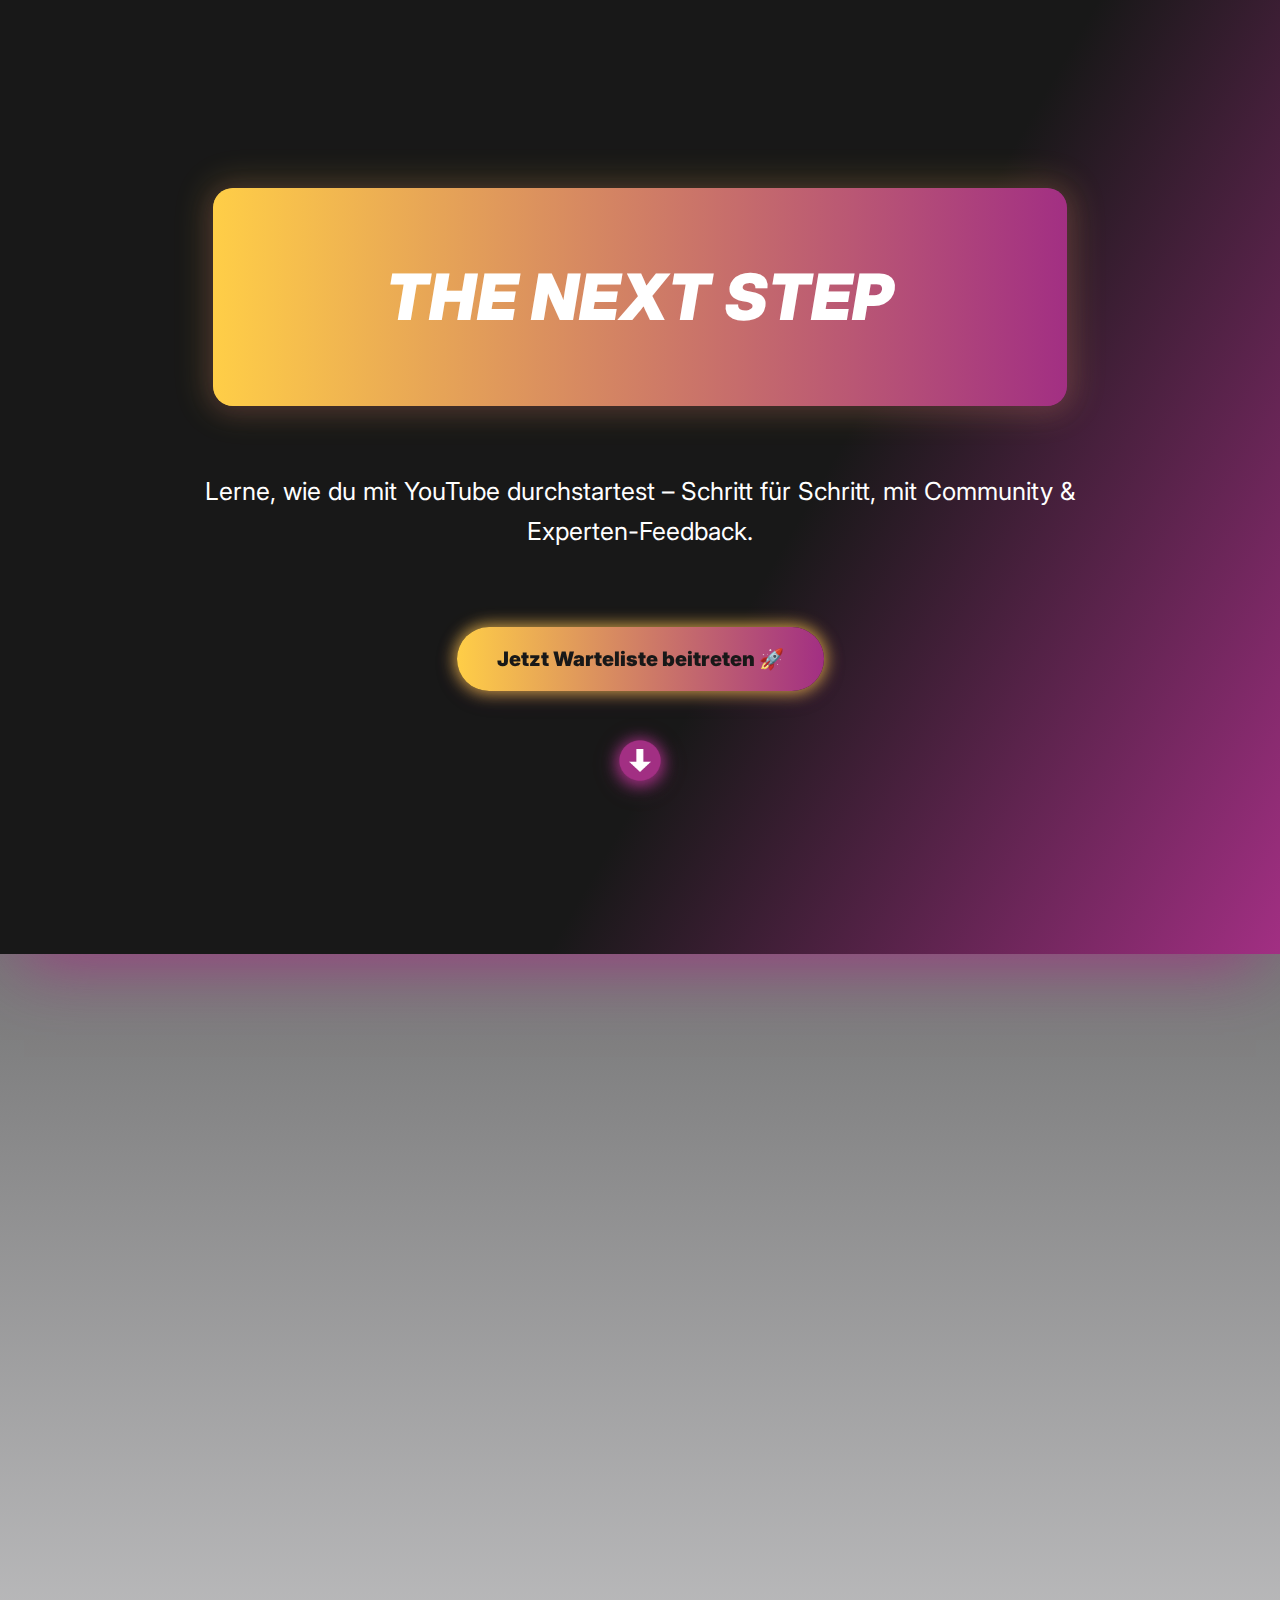
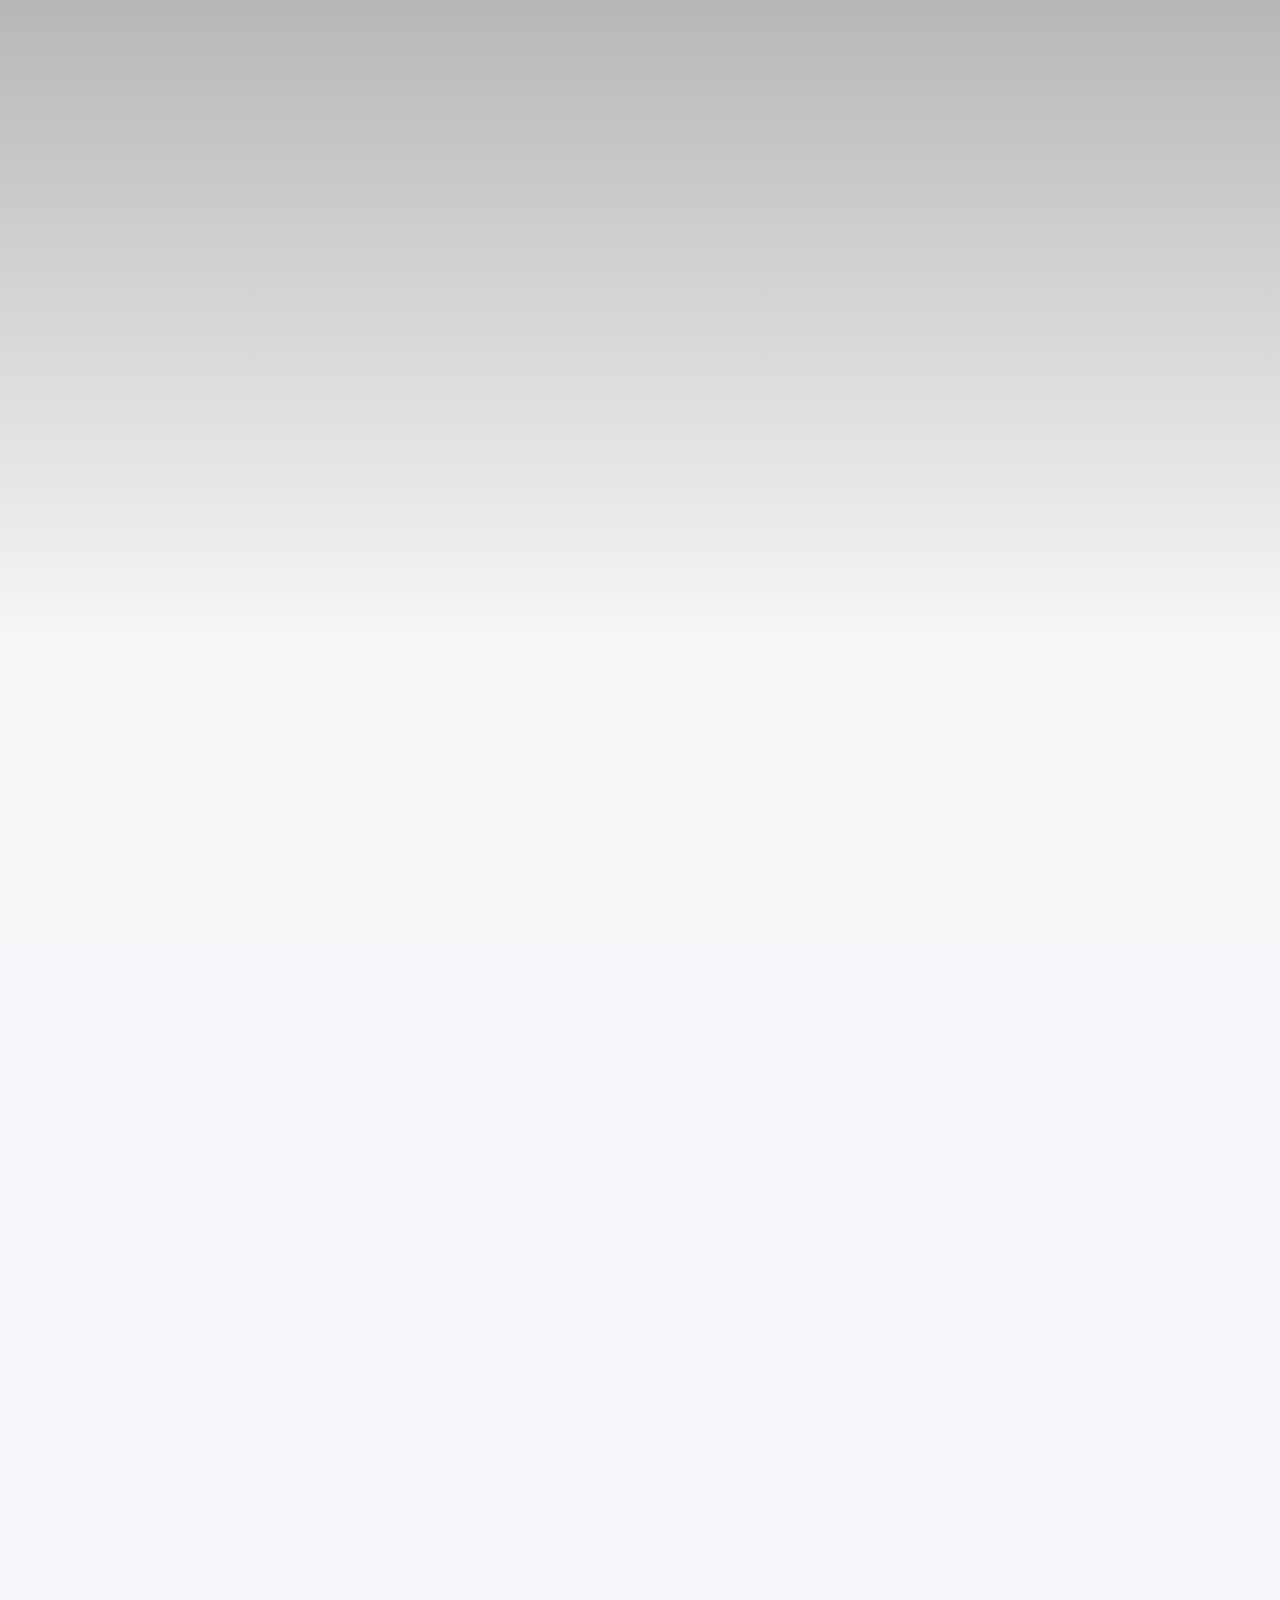
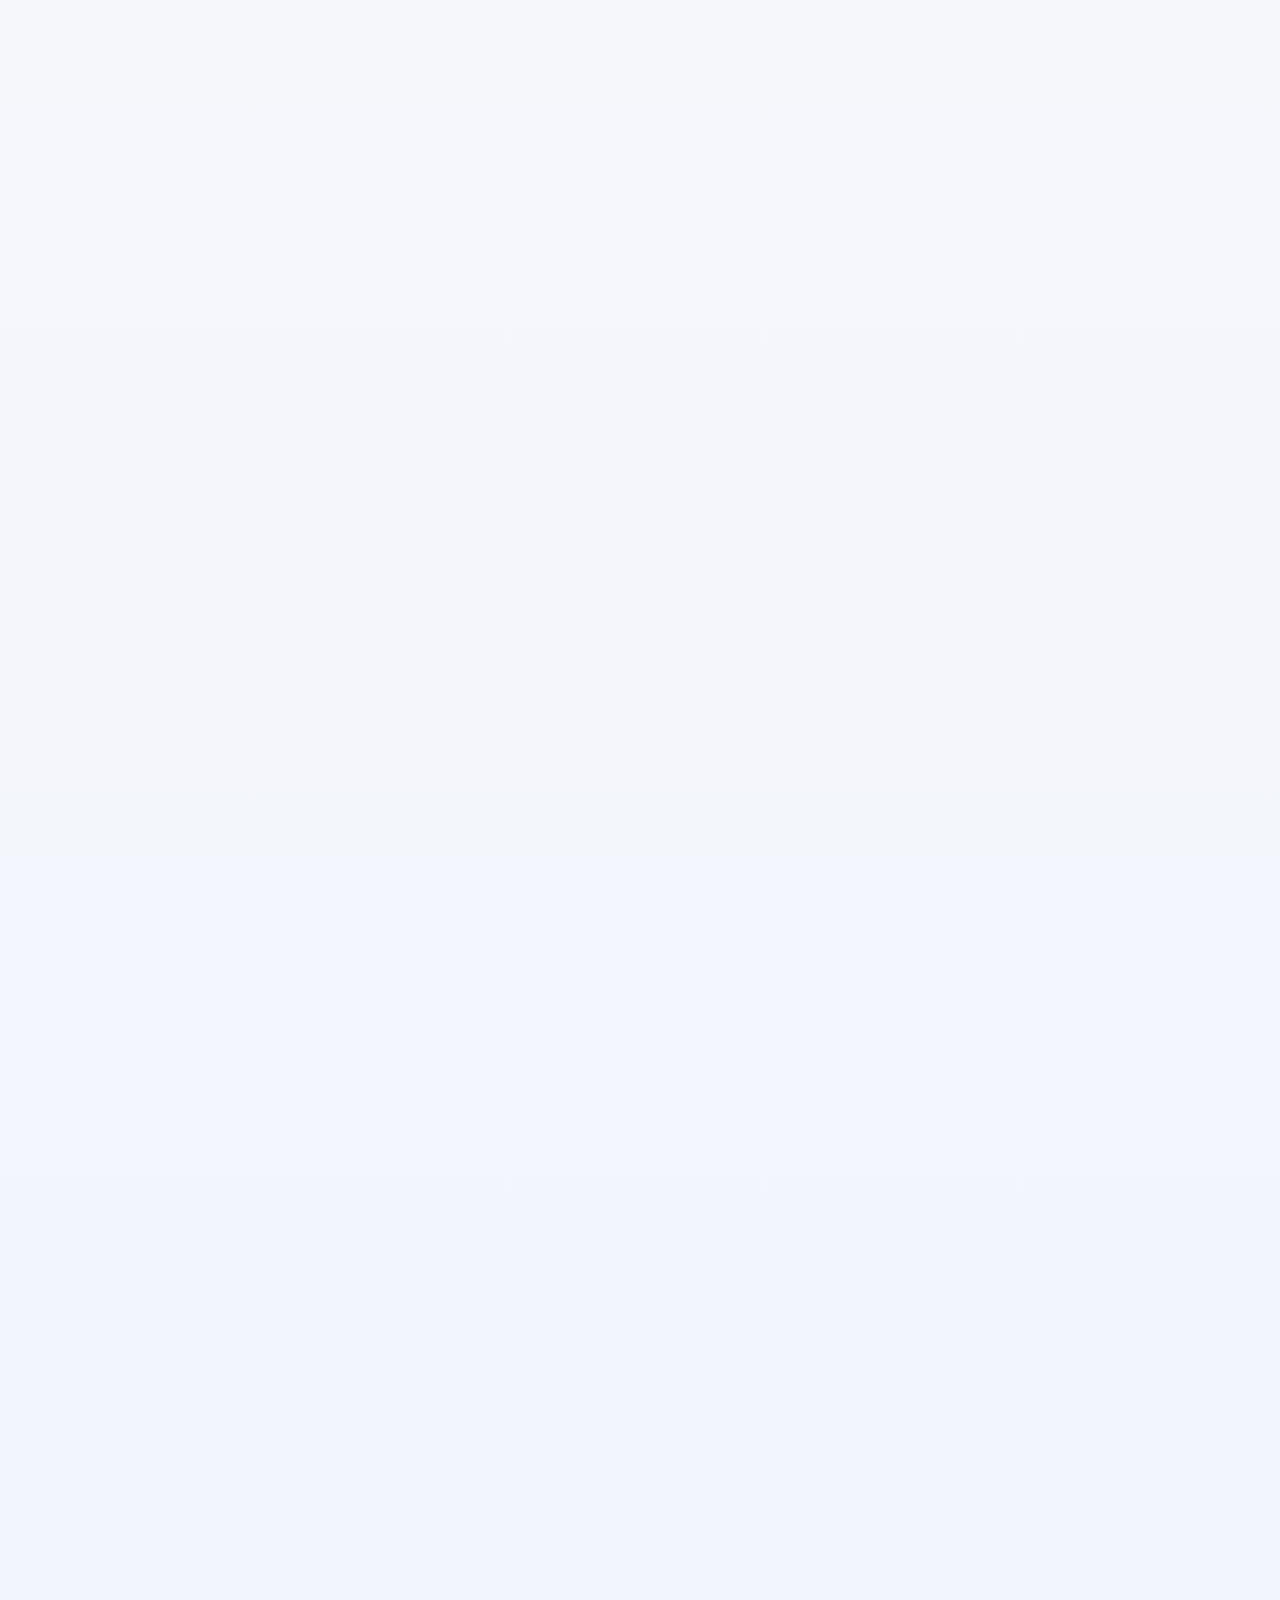
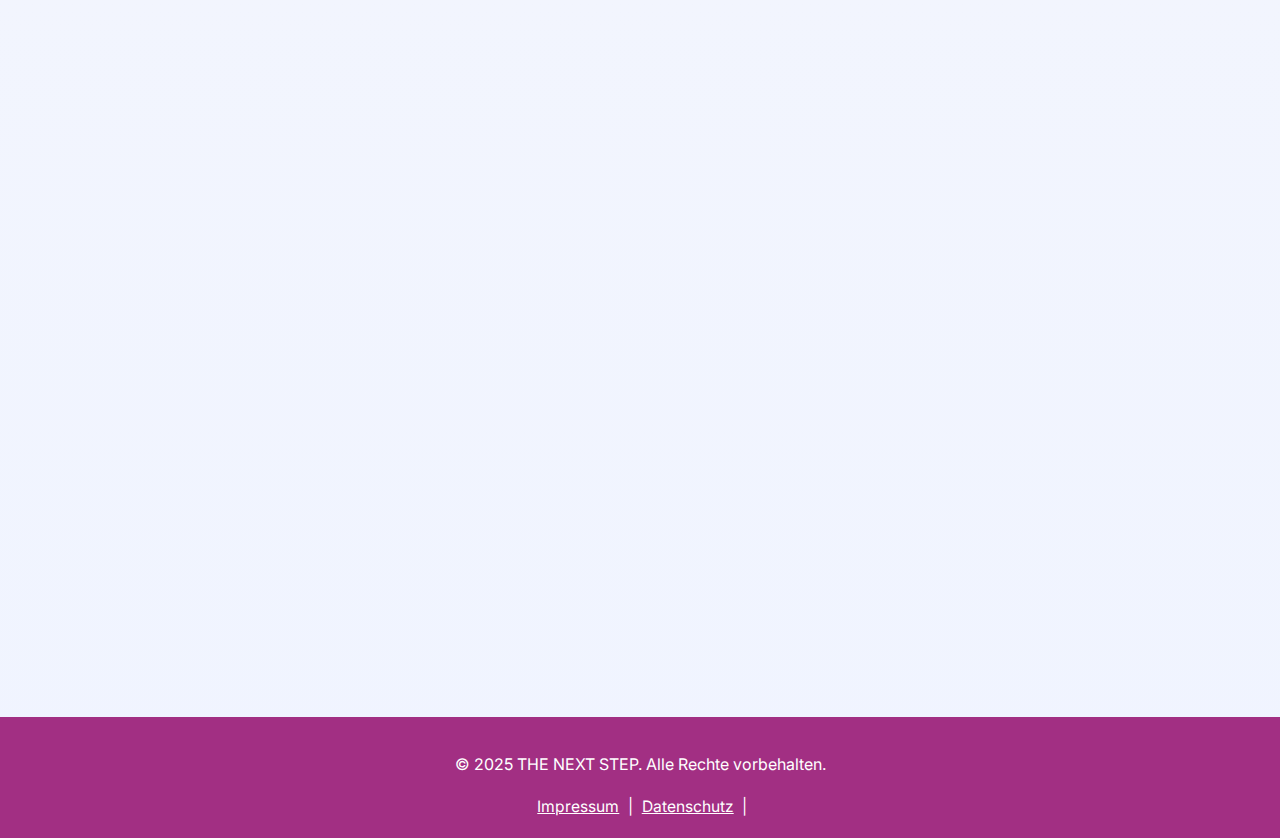
<file: NEXT STEP/index.html>
<!DOCTYPE html>
<html lang="de">
<head>
  <meta charset="UTF-8">
  <meta name="viewport" content="width=device-width, initial-scale=1.0">
  <title>THE NEXT STEP – YouTube Shorts & Longform Kurs</title>
  <link rel="stylesheet" href="style.css">
  <link rel="preconnect" href="https://fonts.googleapis.com">
  <link rel="preconnect" href="https://fonts.gstatic.com" crossorigin>
  <link href="https://fonts.googleapis.com/css2?family=Inter:wght@400;700;900&display=swap" rel="stylesheet">
</head>
<body>
  <header class="hero">
    <div class="container">
      <div class="main-title">THE NEXT STEP</div>
      <p class="subtitle hero-large">Lerne, wie du mit YouTube durchstartest – Schritt für Schritt, mit Community & Experten-Feedback.</p>
      <a href="#cta" class="cta-btn hero-btn-large">Jetzt Warteliste beitreten 🚀</a>
      <a href="#timeline" class="down-arrow" aria-label="Scroll to next section"><img src="arrow.png" alt="Pfeil nach unten" class="down-arrow-img"></a>
    </div>
  </header>

  <section class="timeline-section white-bg" id="timeline">
    <div class="container timeline-container">
      <div class="timeline">
        <div class="timeline-step">
          <div class="timeline-icon">🎬</div>
          <div class="timeline-content">
            <h3>Kurs starten</h3>
            <p>Beginne deine Reise mit klaren Zielen und einer motivierten Community.</p>
          </div>
        </div>
        <div class="timeline-step">
          <div class="timeline-icon">📈</div>
          <div class="timeline-content">
            <h3>Lerne von Experten</h3>
            <p>Erhalte praxisnahe Tipps und Tricks direkt von erfolgreichen YouTubern.</p>
          </div>
        </div>
        <div class="timeline-step">
          <div class="timeline-icon">🤝</div>
          <div class="timeline-content">
            <h3>Community & Support</h3>
            <p>Wachse gemeinsam mit anderen Creatorn und profitiere vom Austausch.</p>
          </div>
        </div>
        <div class="timeline-step">
          <div class="timeline-icon">💸</div>
          <div class="timeline-content">
            <h3>Monetarisierung</h3>
            <p>Lerne, wie du mit deinen Videos nachhaltig Geld verdienst.</p>
          </div>
        </div>
      </div>
    </div>
  </section>

  <section class="course-cards-section">
    <div class="container course-cards-grid">
      <div class="course-card">
        <div class="card-top card-gradient1">
          <span class="card-icon">🎬</span>
        </div>
        <div class="card-content">
          <h3>YouTube Kurs</h3>
          <p>Lerne alles über YouTube Shorts & Longform – von der Idee bis zum viralen Video.</p>
          <ul>
            <li>Strukturierte Videolektionen</li>
            <li>Praxisnahe Beispiele</li>
            <li>Regelmäßige Updates</li>
          </ul>
        </div>
      </div>
      <div class="course-card">
        <div class="card-top card-gradient2">
          <span class="card-icon">📞</span>
        </div>
        <div class="card-content">
          <h3>Livecalls</h3>
          <p>Wöchentliche Livecalls mit Experten für deine Fragen und individuelles Feedback.</p>
          <ul>
            <li>Direkter Austausch</li>
            <li>Q&A Sessions</li>
            <li>Aufzeichnungen verfügbar</li>
          </ul>
        </div>
      </div>
      <div class="course-card">
        <div class="card-top card-gradient3">
          <span class="card-icon">🤝</span>
        </div>
        <div class="card-content">
          <h3>Community</h3>
          <p>Werde Teil einer aktiven Community und tausche dich mit anderen Creatorn aus.</p>
          <ul>
            <li>Motivation & Support</li>
            <li>Gemeinsames Wachstum</li>
          </ul>
        </div>
      </div>
      <div class="course-card">
        <div class="card-top card-gradient4">
          <span class="card-icon">💬</span>
        </div>
        <div class="card-content">
          <h3>Private DM Option</h3>
          <p>Erhalte persönliche Unterstützung per Direktnachricht – individuell & diskret.</p>
          <ul>
            <li>1:1 Hilfe bei Fragen</li>
            <li>Schnelle Antworten</li>
          </ul>
        </div>
      </div>
    </div>
  </section>

  <section class="about card-section">
    <div class="container card-container">
      <h2><span class="highlight">Was ist THE NEXT STEP?</span></h2>
      <p>Dein exklusiver Kurs für YouTube Shorts & Longform. Lerne von erfolgreichen Creatorn, wie du Reichweite aufbaust und mit Videos Geld verdienst.</p>
      <div class="badges-row">
        <span class="badge green">✅ Für Anfänger & Fortgeschrittene</span>
        <span class="badge green">✅ Schritt-für-Schritt Anleitungen</span>
        <span class="badge green">✅ Community & 1:1 Feedback</span>
      </div>
    </div>
  </section>

  <section class="reviews card-section">
    <div class="container card-container">
      <h2><span class="highlight">Das sagen unsere Teilnehmer</span></h2>
      <div class="reviews-grid">
        <div class="review-card">
          <div class="review-avatar">👤</div>
          <div class="review-content">
            <div class="review-name">Max M.</div>
            <div class="review-text">"Der Kurs hat mir geholfen, endlich mit YouTube durchzustarten. Die Community ist super unterstützend!"</div>
          </div>
        </div>
        <div class="review-card">
          <div class="review-avatar">👩‍💻</div>
          <div class="review-content">
            <div class="review-name">Lisa S.</div>
            <div class="review-text">"Die Livecalls sind Gold wert. Ich bekomme immer direkt Antworten auf meine Fragen."</div>
          </div>
        </div>
        <div class="review-card">
          <div class="review-avatar">🧑‍🎤</div>
          <div class="review-content">
            <div class="review-name">Jonas K.</div>
            <div class="review-text">"Klare Empfehlung! Die Schritt-für-Schritt Anleitungen sind leicht verständlich und bringen wirklich was."</div>
          </div>
        </div>
      </div>
    </div>
  </section>

  <section class="pricing-section">
    <div class="container pricing-container">
      <h2 class="pricing-title">THE NEXT STEP Mitgliedschaft</h2>
      <p class="pricing-subtitle">Die Abkürzung für alle, die mit Social Media wirklich Geld verdienen wollen.</p>
      <div class="pricing-cards">
        <div class="pricing-card">
          <h3>THE NEXT STEP<br><span class="pricing-type">Monatliche Mitgliedschaft</span></h3>
          <div class="pricing-price">40€<span class="pricing-per">pro Monat</span></div>
          <div class="pricing-badges">
            <span>🔒 SICHERE Zahlungsabwicklung</span>
            <span>✅ JEDERZEIT KÜNDBAR</span>
          </div>
          <a href="#" class="buy-btn">Jetzt kaufen</a>
        </div>
        <div class="pricing-card">
          <h3>THE NEXT STEP<br><span class="pricing-type">Jährliche Mitgliedschaft</span></h3>
          <div class="pricing-save">⭐️ 200€ ERSPARNIS</div>
          <ul class="pricing-features">
          </ul>
          <div class="pricing-price">200€<span class="pricing-per">jede 12 Monate</span></div>
          <div class="pricing-badges">
            <span>🔒 SICHERE Zahlungsabwicklung</span>
            <span>✅ JEDERZEIT KÜNDBAR</span>
          </div>
          <a href="#" class="buy-btn">Jetzt kaufen</a>
        </div>
      </div>
    </div>
  </section>

  <section class="faq">
    <div class="container">
      <h2>Häufige Fragen</h2>
      <div class="faq-list">
        <div class="faq-item">
          <button class="faq-question">Was ist THE NEXT STEP?</button>
          <div class="faq-answer">THE NEXT STEP ist ein moderner Videokurs mit Community, der dir alles rund um YouTube Shorts & Longform beibringt.</div>
        </div>
        <div class="faq-item">
          <button class="faq-question">Für wen ist der Kurs geeignet?</button>
          <div class="faq-answer">Für Anfänger und Fortgeschrittene, die mit YouTube wachsen und Geld verdienen wollen.</div>
        </div>
        <div class="faq-item">
          <button class="faq-question">Wie schnell sehe ich Ergebnisse?</button>
          <div class="faq-answer">Das hängt von deinem Engagement ab – viele sehen schon nach wenigen Wochen Fortschritte!</div>
        </div>
        <div class="faq-item">
          <button class="faq-question">Gibt es eine Geld-zurück-Garantie?</button>
          <div class="faq-answer">Ja, du kannst innerhalb von 30 Tagen ohne Risiko kündigen.</div>
        </div>
      </div>
    </div>
  </section>

  <section class="cta-section" id="cta">
    <div class="container">
      <h2><span class="cta-black">Bereit für deinen</span> <span class="highlight">NEXT STEP?</span></h2>
      <a href="#" class="cta-btn">Jetzt Warteliste beitreten 🚀</a>
      <p class="note">Plätze sind limitiert – sichere dir jetzt deinen Zugang!</p>
    </div>
  </section>

  <footer>
    <div class="container">
      <p>&copy; 2025 THE NEXT STEP. Alle Rechte vorbehalten.</p>
      <div class="footer-legal">
        <a href="impressum.html" class="footer-link">Impressum</a> |
        <a href="datenschutz.html" class="footer-link">Datenschutz</a> |
      </div>
    </div>
  </footer>
  <script src="script.js"></script>
</body>
</html>
</file>
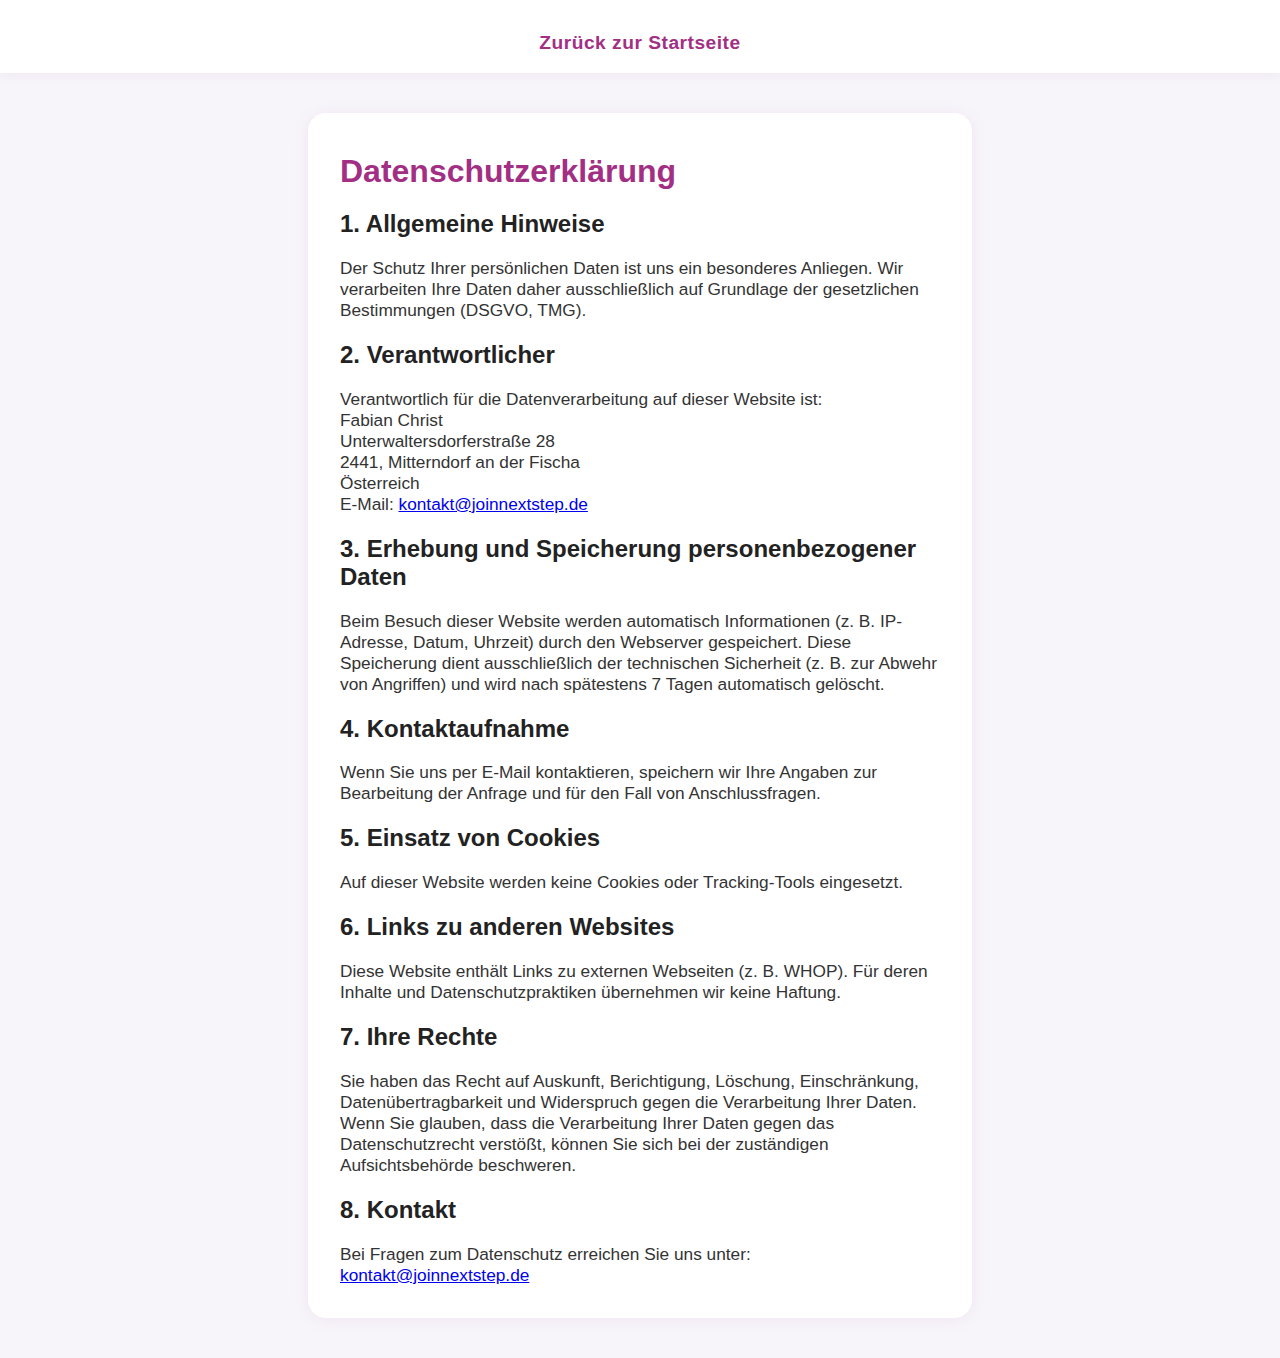
<file: datenschutz.html>
<!DOCTYPE html>
<html lang="de">
<head>
  <meta charset="UTF-8">
  <meta name="viewport" content="width=device-width, initial-scale=1.0">
  <title>Datenschutz</title>
  <link rel="stylesheet" href="legal.css">
</head>
<body>
  <div class="legal-header">
    <a href="index.html">Zurück zur Startseite</a>
  </div>
  <div class="legal-page">
    <h1>Datenschutzerklärung</h1>

<h2>1. Allgemeine Hinweise</h2>
<p>Der Schutz Ihrer persönlichen Daten ist uns ein besonderes Anliegen. Wir verarbeiten Ihre Daten daher ausschließlich auf Grundlage der gesetzlichen Bestimmungen (DSGVO, TMG).</p>

<h2>2. Verantwortlicher</h2>
<p>Verantwortlich für die Datenverarbeitung auf dieser Website ist:<br/>
Fabian Christ<br/>
Unterwaltersdorferstraße 28<br/>
2441, Mitterndorf an der Fischa<br/>
Österreich<br/>
E-Mail: <a href="mailto:kontakt@joinnextstep.de">kontakt@joinnextstep.de</a></p>

<h2>3. Erhebung und Speicherung personenbezogener Daten</h2>
<p>Beim Besuch dieser Website werden automatisch Informationen (z. B. IP-Adresse, Datum, Uhrzeit) durch den Webserver gespeichert. Diese Speicherung dient ausschließlich der technischen Sicherheit (z. B. zur Abwehr von Angriffen) und wird nach spätestens 7 Tagen automatisch gelöscht.</p>

<h2>4. Kontaktaufnahme</h2>
<p>Wenn Sie uns per E-Mail kontaktieren, speichern wir Ihre Angaben zur Bearbeitung der Anfrage und für den Fall von Anschlussfragen.</p>

<h2>5. Einsatz von Cookies</h2>
<p>Auf dieser Website werden keine Cookies oder Tracking-Tools eingesetzt.</p>

<h2>6. Links zu anderen Websites</h2>
<p>Diese Website enthält Links zu externen Webseiten (z. B. WHOP). Für deren Inhalte und Datenschutzpraktiken übernehmen wir keine Haftung.</p>

<h2>7. Ihre Rechte</h2>
<p>Sie haben das Recht auf Auskunft, Berichtigung, Löschung, Einschränkung, Datenübertragbarkeit und Widerspruch gegen die Verarbeitung Ihrer Daten. Wenn Sie glauben, dass die Verarbeitung Ihrer Daten gegen das Datenschutzrecht verstößt, können Sie sich bei der zuständigen Aufsichtsbehörde beschweren.</p>

<h2>8. Kontakt</h2>
<p>Bei Fragen zum Datenschutz erreichen Sie uns unter:<br/>
<a href="mailto:kontakt@joinnextstep.de">kontakt@joinnextstep.de</a></p>

  </div>
</body>
</html>
</file>
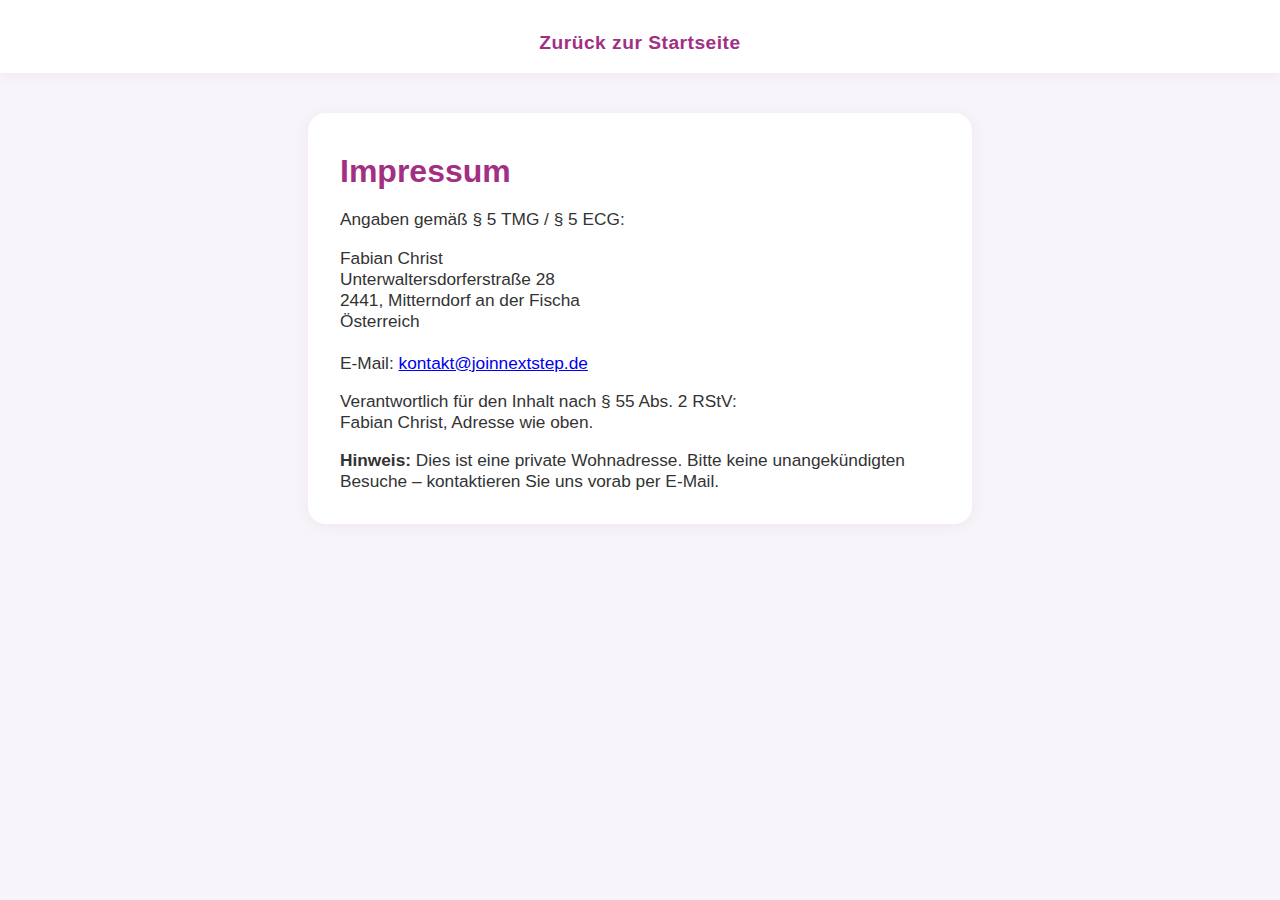
<file: impressum.html>
<!DOCTYPE html>
<html lang="de">
<head>
  <meta charset="UTF-8">
  <meta name="viewport" content="width=device-width, initial-scale=1.0">
  <title>Impressum</title>
  <link rel="stylesheet" href="legal.css">
</head>
<body>
  <div class="legal-header">
    <a href="index.html">Zurück zur Startseite</a>
  </div>
  <div class="legal-page">
    <h1>Impressum</h1>

<p>Angaben gemäß § 5 TMG / § 5 ECG:</p>

<p>
  Fabian Christ<br/>
  Unterwaltersdorferstraße 28<br/>
  2441, Mitterndorf an der Fischa<br/>
  Österreich<br/>
  <br/>
  E-Mail: <a href="mailto:kontakt@joinnextstep.de">kontakt@joinnextstep.de</a><br/>
</p>

<p>
  Verantwortlich für den Inhalt nach § 55 Abs. 2 RStV:<br/>
  Fabian Christ, Adresse wie oben.
</p>

<p><strong>Hinweis:</strong> Dies ist eine private Wohnadresse. Bitte keine unangekündigten Besuche – kontaktieren Sie uns vorab per E-Mail.</p>
  </div>
</body>
</html>
</file>
<file: NEXT STEP/style.css>
:root {
  --primary: #a22f83;
  --secondary: #181818;
  --background: #fafbfc;
}

body {
  font-family: 'Inter', Arial, sans-serif;
  margin: 0;
  /* Soft gradient background for the whole page */
  background: linear-gradient(180deg, #181818 0%, #f8f8fa 40%, #f0f4ff 100%);
  color: var(--secondary);
  line-height: 1.6;
}

.container {
  max-width: 900px;
  margin: 0 auto;
  padding: 0 1.5rem;
}

.hero {
  background: linear-gradient(120deg, var(--secondary) 60%, var(--primary) 100%);
  color: #fff;
  padding: 10rem 0 9rem 0;
  min-height: 650px;
  text-align: center;
  position: relative;
  animation: fadeInUp 1s;
  overflow: hidden;
  /* Add a soft shadow at the bottom for transition */
  box-shadow: 0 32px 64px -24px #a22f83cc;
  z-index: 2;
  display: flex;
  flex-direction: column;
  justify-content: center;
}
.hero .main-title {
  position: relative;
  display: inline-block;
  background: linear-gradient(90deg, #ffce47 0%, #a22f83 100%);
  color: #fff;
  font-size: 4rem;
  font-weight: 900;
  border-radius: 20px;
  padding: 0.9em 2.7em;
  box-shadow: 0 4px 24px rgba(162,47,131,0.18), 0 0 32px 8px rgba(255,206,71,0.18);
  margin-bottom: 1.5rem;
  letter-spacing: 1px;
  overflow: hidden;
  z-index: 1;
  font-style: italic;
}
.hero .main-title::before {
  content: '';
  position: absolute;
  inset: 0;
  z-index: -1;
  background: linear-gradient(90deg, #ffce47 0%, #a22f83 100%);
  /* Removed blur and brightness for a cleaner look */
  opacity: 0.7;
  border-radius: 20px;
}
.hero .highlight {
  color: #fff;
}
.hero .cta-btn {
  display: inline-block;
  margin-top: 2rem;
  background: linear-gradient(90deg, #ffce47 0%, #a22f83 100%);
  color: #181818;
  font-weight: 900;
  padding: 1rem 2.5rem;
  border-radius: 40px;
  font-size: 1.25rem;
  text-decoration: none;
  box-shadow: 0 4px 24px 0 rgba(162,47,131,0.18), 0 0 16px 2px #ffce47cc;
  transition: background 0.2s, color 0.2s, transform 0.2s, box-shadow 0.2s;
  position: relative;
  z-index: 1;
}
.hero .cta-btn:hover {
  background: linear-gradient(90deg, #a22f83 0%, #ffce47 100%);
  color: #fff;
  transform: scale(1.06);
  box-shadow: 0 8px 32px 0 rgba(162,47,131,0.28), 0 0 32px 4px #ffce47cc;
}
.subtitle {
  font-size: 1.3rem;
  margin-top: 1rem;
  color: #fff;
}

.features, .benefit-list, .modules {
  list-style: none;
  padding: 0;
  margin: 1.5rem 0 0 0;
}
.features li, .benefit-list li, .modules li {
  font-size: 1.1rem;
  margin-bottom: 0.7rem;
  display: flex;
  align-items: center;
}
.features li, .benefit-list li {
  background: var(--primary);
  color: #fff;
  border-radius: 12px;
  padding: 0.5em 1.2em;
  margin-bottom: 0.7rem;
  font-weight: 600;
  font-size: 1.05rem;
  box-shadow: 0 2px 8px rgba(0,0,0,0.07);
  display: inline-flex;
  align-items: center;
  gap: 0.7em;
}
.features li svg, .benefit-list li svg {
  margin-right: 0.5em;
}

section {
  padding: 3rem 0;
  animation: fadeInUp 1.2s;
  opacity: 0;
  animation-fill-mode: forwards;
}
section:nth-of-type(2) { animation-delay: 0.2s; }
section:nth-of-type(3) { animation-delay: 0.4s; }
section:nth-of-type(4) { animation-delay: 0.6s; }
section:nth-of-type(5) { animation-delay: 0.8s; }
section:nth-of-type(6) { animation-delay: 1s; }

section h2 {
  font-size: 2.2rem;
  margin-bottom: 1rem;
  font-weight: 900;
}
.highlight {
  color: var(--primary);
}
.modules li strong {
  color: var(--primary);
}
.community-icons {
  font-size: 2.2rem;
  margin-top: 1.2rem;
}

.faq-list {
  margin-top: 2rem;
}
.faq-item {
  margin-bottom: 1.2rem;
  border-radius: 10px;
  background: var(--background);
  box-shadow: 0 2px 8px rgba(0,0,0,0.03);
  transition: background 0.4s;
  overflow: hidden;
  animation: fadeInUp 1.2s;
}
.faq-question {
  width: 100%;
  background: none;
  border: none;
  font-size: 1.1rem;
  font-weight: 700;
  padding: 1.1rem 1.5rem;
  text-align: left;
  cursor: pointer;
  color: var(--secondary);
  outline: none;
  transition: background 0.2s;
}
.faq-question:hover {
  background: var(--primary);
  color: #fff;
}
.faq-answer {
  display: none;
  padding: 0 1.5rem 1.1rem 1.5rem;
  color: #444;
  opacity: 0;
  max-height: 0;
  transition: opacity 0.4s, max-height 0.4s;
}
.faq-item.active .faq-answer {
  display: block;
  opacity: 1;
  max-height: 200px;
  animation: fadeIn 0.5s;
}

.cta-section {
  background: var(--primary);
  color: #fff;
  text-align: center;
  padding: 3rem 0 2.5rem 0;
  animation: fadeInUp 1.2s;
}
.cta-section .cta-btn {
  display: inline-block;
  margin-top: 2rem;
  background: linear-gradient(90deg, #ffce47 0%, #a22f83 100%);
  color: #181818;
  font-weight: 900;
  padding: 1rem 2.5rem;
  border-radius: 40px;
  font-size: 1.25rem;
  text-decoration: none;
  box-shadow: 0 4px 24px 0 rgba(162,47,131,0.18), 0 0 16px 2px #ffce47cc;
  transition: background 0.2s, color 0.2s, transform 0.2s, box-shadow 0.2s;
  margin-top: 1.5rem;
  display: inline-block;
  transition: background 0.2s, color 0.2s, transform 0.2s;
  animation: fadeIn 1.2s;
}
.cta-section .cta-btn:hover {
  background: #fff;
  color: var(--primary);
  border: 2px solid var(--primary);
  transform: translateY(-3px) scale(1.04);
}
.cta-section .note {
  margin-top: 1.2rem;
  font-size: 1rem;
  color: #fff;
}

footer {
  background: #a22f83;
  color: #fff;
  text-align: center;
  padding: 1.2rem 0;
  font-size: 1rem;
  margin-top: 0;
  border-top: none;
}

.footer-legal {
  margin-top: 0.7rem;
  font-size: 0.98rem;
}
.footer-link {
  color: #fff;
  text-decoration: underline;
  margin: 0 0.3em;
  transition: color 0.2s;
}
.footer-link:hover {
  color: #ffce47;
}

@media (max-width: 700px) {
  .hero {
    padding: 5rem 0 4rem 0;
    min-height: 400px;
  }
  section {
    padding: 2rem 0;
  }
  h1 {
    font-size: 2rem;
  }
  h2 {
    font-size: 1.3rem;
  }
  .container {
    padding: 0 0.7rem;
  }
}

/* Animations */
@keyframes fadeInUp {
  from {
    opacity: 0;
    transform: translateY(40px);
  }
  to {
    opacity: 1;
    transform: translateY(0);
  }
}
@keyframes fadeIn {
  from {
    opacity: 0;
  }
  to {
    opacity: 1;
  }
}

.timeline-section {
  background: #fff;
  padding: 4rem 0 4rem 0;
}
.timeline-container {
  display: flex;
  justify-content: center;
  align-items: flex-start;
}
.timeline {
  position: relative;
  max-width: 600px;
  margin: 0 auto;
  padding-left: 40px;
}
.timeline::before {
  content: '';
  position: absolute;
  left: 32px;
  top: 0;
  width: 6px;
  height: 100%;
  background: linear-gradient(to bottom, var(--primary) 0%, #fff 100%);
  border-radius: 3px;
  z-index: 0;
}
.timeline-step {
  display: flex;
  align-items: flex-start;
  margin-bottom: 3.5rem;
  opacity: 0;
  transform: translateY(40px);
  transition: opacity 0.7s, transform 0.7s;
  position: relative;
  z-index: 1;
}
.timeline-step.visible {
  opacity: 1;
  transform: translateY(0);
}
.timeline-icon {
  width: 56px;
  height: 56px;
  background: var(--primary);
  color: #fff;
  border-radius: 50%;
  display: flex;
  align-items: center;
  justify-content: center;
  font-size: 2rem;
  font-weight: 700;
  box-shadow: 0 2px 12px rgba(162,47,131,0.13);
  margin-right: 1.5rem;
  flex-shrink: 0;
  position: relative;
  z-index: 2;
  transition: box-shadow 0.3s, transform 0.3s;
}
.timeline-step.visible .timeline-icon {
  animation: pulse 0.7s;
}
@keyframes pulse {
  0% { box-shadow: 0 0 0 0 rgba(162,47,131,0.3); transform: scale(1); }
  70% { box-shadow: 0 0 0 16px rgba(162,47,131,0); transform: scale(1.12); }
  100% { box-shadow: 0 0 0 0 rgba(162,47,131,0); transform: scale(1); }
}
.timeline-content {
  background: #fff;
  border-radius: 12px;
  box-shadow: 0 2px 8px rgba(0,0,0,0.04);
  padding: 1.1rem 1.5rem;
  min-width: 220px;
  max-width: 400px;
  margin-top: 0.2rem;
}
.timeline-content h3 {
  margin: 0 0 0.3em 0;
  font-size: 1.25rem;
  color: var(--primary);
  font-weight: 900;
}
.timeline-content p {
  margin: 0;
  color: #333;
  font-size: 1.05rem;
}
@media (max-width: 700px) {
  .timeline-container {
    flex-direction: column;
    align-items: stretch;
  }
  .timeline {
    padding-left: 0;
  }
  .timeline::before {
    left: 20px;
  }
  .timeline-step {
    flex-direction: row;
    margin-bottom: 2.2rem;
  }
  .timeline-content {
    min-width: 0;
    max-width: 100%;
    padding: 1rem 1rem;
  }
  .timeline-icon {
    width: 40px;
    height: 40px;
    font-size: 1.3rem;
    margin-right: 1rem;
  }
}

.course-cards-section {
  background: var(--secondary);
  padding: 4rem 0 4rem 0;
}
.course-cards-grid {
  display: grid;
  grid-template-columns: repeat(2, 1fr);
  gap: 2.5rem;
  justify-items: center;
}
.course-card {
  background: #181818;
  border-radius: 22px;
  box-shadow: 0 4px 32px rgba(0,0,0,0.18);
  overflow: hidden;
  width: 100%;
  max-width: 370px;
  display: flex;
  flex-direction: column;
  min-height: 420px;
  margin: 0 auto;
  transition: transform 0.2s, box-shadow 0.2s;
}
.course-card:hover {
  transform: translateY(-8px) scale(1.03);
  box-shadow: 0 8px 40px rgba(162,47,131,0.18);
}
.card-top {
  padding: 2.2rem 0 1.2rem 0;
  display: flex;
  justify-content: center;
  align-items: center;
}
.card-gradient1 {
  background: linear-gradient(180deg, #a22f83 0%, #181818 100%);
}
.card-gradient2 {
  background: linear-gradient(180deg, #a22f83 0%, #e94f37 100%);
}
.card-gradient3 {
  background: linear-gradient(180deg, #a22f83 0%, #43b581 100%);
}
.card-gradient4 {
  background: linear-gradient(180deg, #a22f83 0%, #3b82f6 100%);
}
.card-icon {
  font-size: 3rem;
  color: #fff;
  filter: drop-shadow(0 2px 8px rgba(0,0,0,0.13));
}
.card-content {
  padding: 1.5rem 1.5rem 1.2rem 1.5rem;
  background: #181818;
  flex: 1;
  display: flex;
  flex-direction: column;
  justify-content: flex-start;
}
.card-content h3 {
  color: #fff;
  font-size: 1.35rem;
  font-weight: 900;
  margin: 0 0 0.5em 0;
  letter-spacing: 0.5px;
}
.card-content p {
  color: #e0e0e0;
  font-size: 1.05rem;
  margin: 0 0 1em 0;
}
.card-content ul {
  list-style: none;
  padding: 0;
  margin: 0;
}
.card-content li {
  color: #fff;
  font-size: 1.05rem;
  margin-bottom: 0.5em;
  padding-left: 1.2em;
  position: relative;
}
.card-content li::before {
  content: '•';
  color: #a22f83;
  position: absolute;
  left: 0;
  font-size: 1.2em;
  top: 0.1em;
}
@media (max-width: 900px) {
  .course-cards-grid {
    grid-template-columns: 1fr;
    gap: 2rem;
  }
  .course-card {
    max-width: 95vw;
  }
}

.card-section {
  background: linear-gradient(180deg, #f8f8fa 0%, #e7e0f7 100%);
  padding: 3rem 0 3rem 0;
}
.card-container {
  background: #fff;
  border-radius: 22px;
  box-shadow: 0 4px 32px rgba(0,0,0,0.10);
  padding: 2.5rem 2rem 2rem 2rem;
  max-width: 800px;
  margin: 0 auto;
}
.card-container h2 {
  margin-top: 0;
  margin-bottom: 1.2rem;
  font-size: 2rem;
  font-weight: 900;
  color: var(--secondary);
}
.badges-row {
  display: flex;
  flex-wrap: wrap;
  gap: 1rem;
  margin-top: 1.5rem;
}
.badge {
  display: inline-flex;
  align-items: center;
  background: #a22f83;
  color: #fff;
  font-weight: 700;
  font-size: 1.05rem;
  border-radius: 12px;
  padding: 0.6em 1.3em;
  box-shadow: 0 2px 8px rgba(162,47,131,0.08);
  margin-bottom: 0.5em;
  letter-spacing: 0.2px;
  transition: background 0.2s;
}
.badge.green {
  background: #43b581;
}
.badge:hover {
  background: #7d2364;
}
.course-list {
  list-style: none;
  padding: 0;
  margin: 2rem 0 0 0;
}
.course-list li {
  font-size: 1.13rem;
  margin-bottom: 1.1em;
  display: flex;
  align-items: center;
  gap: 0.7em;
}
.label {
  display: inline-block;
  font-weight: 700;
  color: #fff;
  border-radius: 8px;
  padding: 0.25em 0.9em;
  font-size: 1.02rem;
  margin-right: 0.5em;
}
.label.shorts { background: #a22f83; }
.label.longform { background: #3b82f6; }
.label.monet { background: #e94f37; }
.label.comm { background: #43b581; }
.label.bonus { background: #ffce47; color: #a22f83; }
@media (max-width: 700px) {
  .card-container {
    padding: 1.2rem 0.7rem 1.2rem 0.7rem;
  }
  .badges-row {
    gap: 0.6rem;
  }
  .card-section {
    padding: 2rem 0 2rem 0;
  }
}

/* Section background for smooth transition after hero */
.card-section, .timeline-section, .course-cards-section, .faq, .cta-section {
  background: #fff;
}

/* Remove background from .card-section if you want the card to float on the gradient */

/* Remove margin and border from last section before footer */
.card-section:last-of-type, .cta-section:last-of-type {
  margin-bottom: 0;
  padding-bottom: 0;
}

.reviews-grid {
  display: flex;
  gap: 2rem;
  flex-wrap: wrap;
  justify-content: center;
  margin-top: 2.2rem;
}
.review-card {
  background: #fff;
  border-radius: 18px;
  box-shadow: 0 2px 16px rgba(162,47,131,0.10);
  padding: 1.5rem 1.3rem 1.2rem 1.3rem;
  max-width: 320px;
  min-width: 220px;
  display: flex;
  align-items: flex-start;
  gap: 1.1rem;
  transition: box-shadow 0.2s, transform 0.2s;
}
.review-card:hover {
  box-shadow: 0 6px 32px rgba(162,47,131,0.18);
  transform: translateY(-4px) scale(1.03);
}
.review-avatar {
  font-size: 2.2rem;
  background: #f0e6f7;
  border-radius: 50%;
  width: 48px;
  height: 48px;
  display: flex;
  align-items: center;
  justify-content: center;
  color: #a22f83;
  flex-shrink: 0;
  box-shadow: 0 1px 6px rgba(162,47,131,0.08);
}
.review-content {
  flex: 1;
}
.review-name {
  font-weight: 900;
  color: #a22f83;
  margin-bottom: 0.2em;
  font-size: 1.08rem;
}
.review-text {
  color: #333;
  font-size: 1.05rem;
  line-height: 1.5;
}
@media (max-width: 900px) {
  .reviews-grid {
    flex-direction: column;
    gap: 1.2rem;
    align-items: center;
  }
  .review-card {
    max-width: 95vw;
  }
}

.hero-timeline-transition {
  position: relative;
  width: 100%;
  height: 80px;
  margin-top: -2px;
  z-index: 3;
  line-height: 0;
}
.hero-timeline-transition svg {
  display: block;
  width: 100%;
  height: 80px;
}

.white-bg {
  background: #fff !important;
}

.cta-black {
  color: #181818;
  font-weight: 700;
}

.hero-large {
  font-size: 1.55rem;
  margin-top: 2.2rem;
  margin-bottom: 2.7rem;
}
.hero-btn-large {
  font-size: 1.45rem;
  padding: 1.2rem 3.2rem;
  margin-bottom: 2.5rem;
}
.down-arrow {
  display: block;
  font-size: 2.7rem;
  color: #fff;
  margin: 0 auto;
  margin-top: 0.5rem;
  text-align: center;
  text-decoration: none;
  cursor: pointer;
  animation: bounce 1.5s infinite;
  filter: drop-shadow(0 2px 8px #a22f83cc);
  transition: color 0.2s;
}
.down-arrow:hover {
  color: #ffce47;
}
@keyframes bounce {
  0%, 100% { transform: translateY(0); }
  50% { transform: translateY(18px); }
}

.down-arrow-img {
  width: 2.7rem;
  height: 2.7rem;
  display: block;
  margin: 0 auto;
  animation: bounce 1.5s infinite;
  filter: drop-shadow(0 2px 8px #a22f83cc);
  transition: filter 0.2s;
}
.down-arrow:hover .down-arrow-img {
  filter: drop-shadow(0 2px 8px #ffce47cc) brightness(1.2);
}

.pricing-section {
  background: #f8f8fa;
  padding: 4rem 0 4rem 0;
}
.pricing-container {
  max-width: 1100px;
  margin: 0 auto;
  text-align: center;
}
.pricing-title {
  font-size: 2.3rem;
  font-weight: 900;
  color: #a22f83;
  margin-bottom: 0.5rem;
}
.pricing-subtitle {
  font-size: 1.18rem;
  color: #333;
  margin-bottom: 2.5rem;
}
.pricing-cards {
  display: flex;
  gap: 2.5rem;
  justify-content: center;
  flex-wrap: wrap;
}
.pricing-card {
  background: #fff;
  border-radius: 20px;
  box-shadow: 0 4px 24px rgba(162,47,131,0.10);
  padding: 2.2rem 2rem 2rem 2rem;
  min-width: 270px;
  max-width: 340px;
  flex: 1 1 300px;
  display: flex;
  flex-direction: column;
  align-items: center;
  transition: box-shadow 0.2s, transform 0.2s;
  margin-bottom: 1.5rem;
}
.pricing-card:hover {
  box-shadow: 0 8px 32px rgba(162,47,131,0.18);
  transform: translateY(-6px) scale(1.03);
}
.highlight-card {
  border: 2.5px solid #a22f83;
  box-shadow: 0 8px 32px rgba(162,47,131,0.18);
  position: relative;
  z-index: 2;
}
.pricing-card h3 {
  font-size: 1.25rem;
  font-weight: 900;
  color: #a22f83;
  margin-bottom: 0.7rem;
  margin-top: 0;
}
.pricing-type {
  font-size: 1.05rem;
  font-weight: 700;
  color: #333;
}
.pricing-save {
  color: #ffce47;
  font-weight: 900;
  font-size: 1.1rem;
  margin-bottom: 0.7rem;
}
.pricing-features {
  list-style: none;
  padding: 0;
  margin: 1.2rem 0 1.5rem 0;
  text-align: left;
}
.pricing-features li {
  color: #333;
  font-size: 1.05rem;
  margin-bottom: 0.5em;
  padding-left: 1.2em;
  position: relative;
}
.pricing-features li::before {
  content: '•';
  color: #a22f83;
  position: absolute;
  left: 0;
  font-size: 1.2em;
  top: 0.1em;
}
.pricing-price {
  font-size: 2.1rem;
  font-weight: 900;
  color: #a22f83;
  margin-bottom: 0.5rem;
}
.pricing-per {
  font-size: 1.1rem;
  color: #333;
  font-weight: 700;
  margin-left: 0.3em;
}
.pricing-badges {
  margin-top: 0.7rem;
  display: flex;
  flex-direction: column;
  gap: 0.2em;
  align-items: center;
}
.pricing-badges span {
  background: #f0e6f7;
  color: #a22f83;
  font-weight: 700;
  border-radius: 8px;
  padding: 0.3em 1em;
  font-size: 1.01rem;
  margin-bottom: 0.2em;
}
@media (max-width: 900px) {
  .pricing-cards {
    flex-direction: column;
    align-items: center;
    gap: 1.5rem;
  }
  .pricing-card {
    max-width: 95vw;
  }
}

.buy-btn {
  display: inline-block;
  margin-top: 1.2rem;
  background: linear-gradient(90deg, #ffce47 0%, #a22f83 100%);
  color: #181818;
  font-weight: 900;
  font-size: 1.13rem;
  padding: 0.9em 2.2em;
  border-radius: 30px;
  text-decoration: none;
  box-shadow: 0 2px 12px rgba(162,47,131,0.10);
  transition: background 0.2s, color 0.2s, transform 0.2s, box-shadow 0.2s;
}
.buy-btn:hover {
  background: linear-gradient(90deg, #a22f83 0%, #ffce47 100%);
  color: #fff;
  transform: scale(1.05);
  box-shadow: 0 6px 24px rgba(162,47,131,0.18);
}
</file>
<file: legal.css>
body {
  background: #f7f5fa;
  margin: 0;
  font-family: 'Inter', Arial, sans-serif;
  color: #222;
  min-height: 100vh;
}
.legal-header {
  background: #fff;
  padding: 2rem 0 1.2rem 0;
  text-align: center;
  box-shadow: 0 2px 12px rgba(162,47,131,0.07);
  margin-bottom: 2.5rem;
}
.legal-header a {
  color: #a22f83;
  text-decoration: none;
  font-weight: 900;
  font-size: 1.2rem;
  letter-spacing: 0.5px;
  transition: color 0.2s;
}
.legal-header a:hover {
  color: #ffce47;
}
.legal-page {
  background: #fff;
  max-width: 600px;
  margin: 0 auto 2.5rem auto;
  border-radius: 18px;
  box-shadow: 0 2px 16px rgba(162,47,131,0.08);
  padding: 2.5rem 2rem 2rem 2rem;
}
.legal-page h1 {
  color: #a22f83;
  font-size: 2rem;
  font-weight: 900;
  margin-top: 0;
  margin-bottom: 1.2rem;
}
.legal-page p {
  font-size: 1.08rem;
  color: #333;
  margin-bottom: 0;
}
</file>
